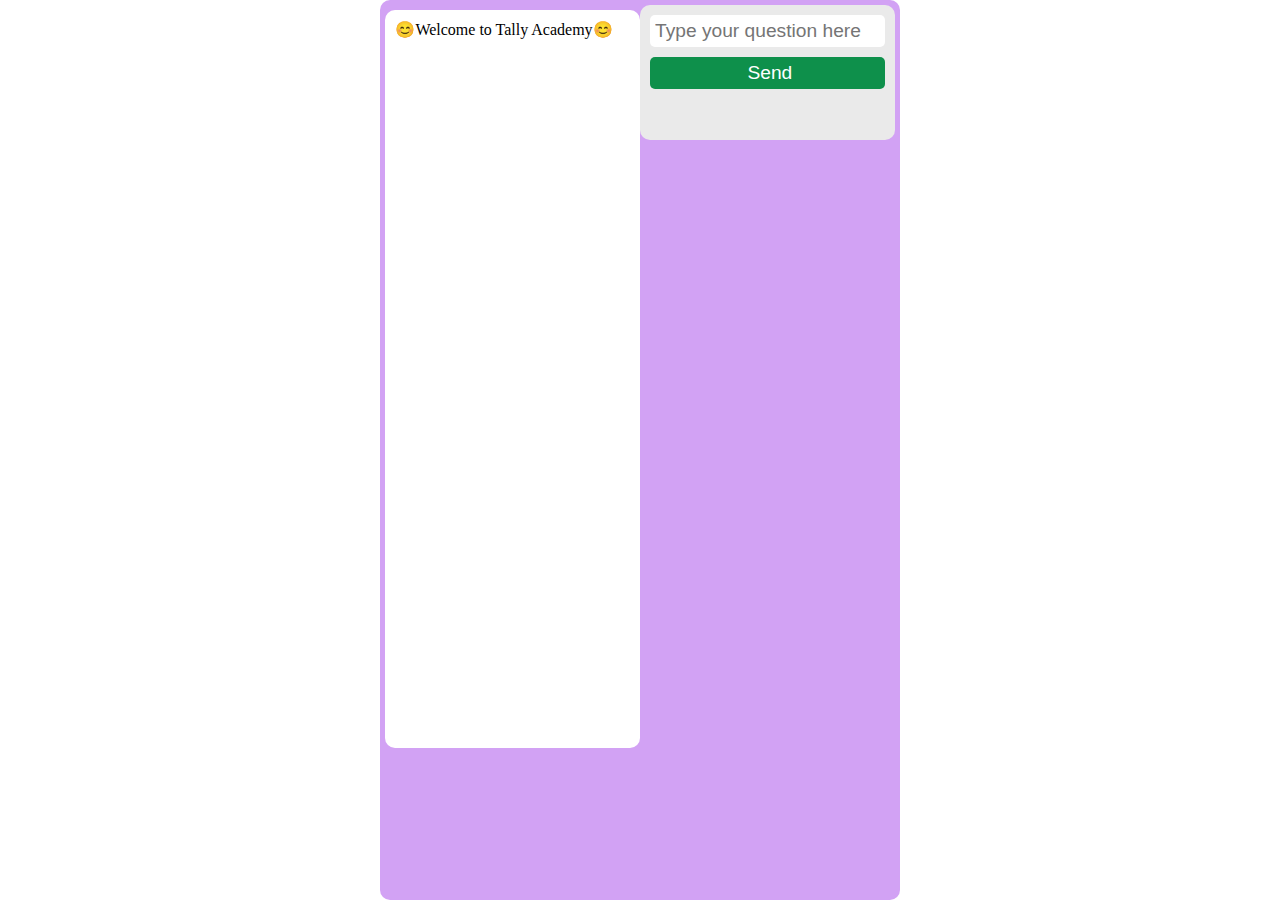
<file: frontend/save.html>
<!DOCTYPE html>
<html lang="en">
<head>
    <meta charset="UTF-8">
    <meta http-equiv="X-UA-Compatible" content="IE=edge">
    <meta name="viewport" content="width=device-width, initial-scale=1.0">
    <title>Admin🧑‍💻</title>
    <link rel="stylesheet" href="style.css">
</head>
<body>
    <main>
        <div class="info" id="info_box">
            <div class="tip"></div>
            <span class="page-title">
                😊Welcome to Tally Academy😊
            </span>
            
        </div>
        <div class="bottom_div">
            <form action="">
                <input id="response_box" type="text" placeholder="Type your question here" required>
                <div class="error" id="input_box_error"></div>
                <button id="save-btn" type="submit" class=" bg-color-success">Send</button>
            </form>
        </div>
    </main>
</body>
<script src="script.js"></script>
</html>
</file>
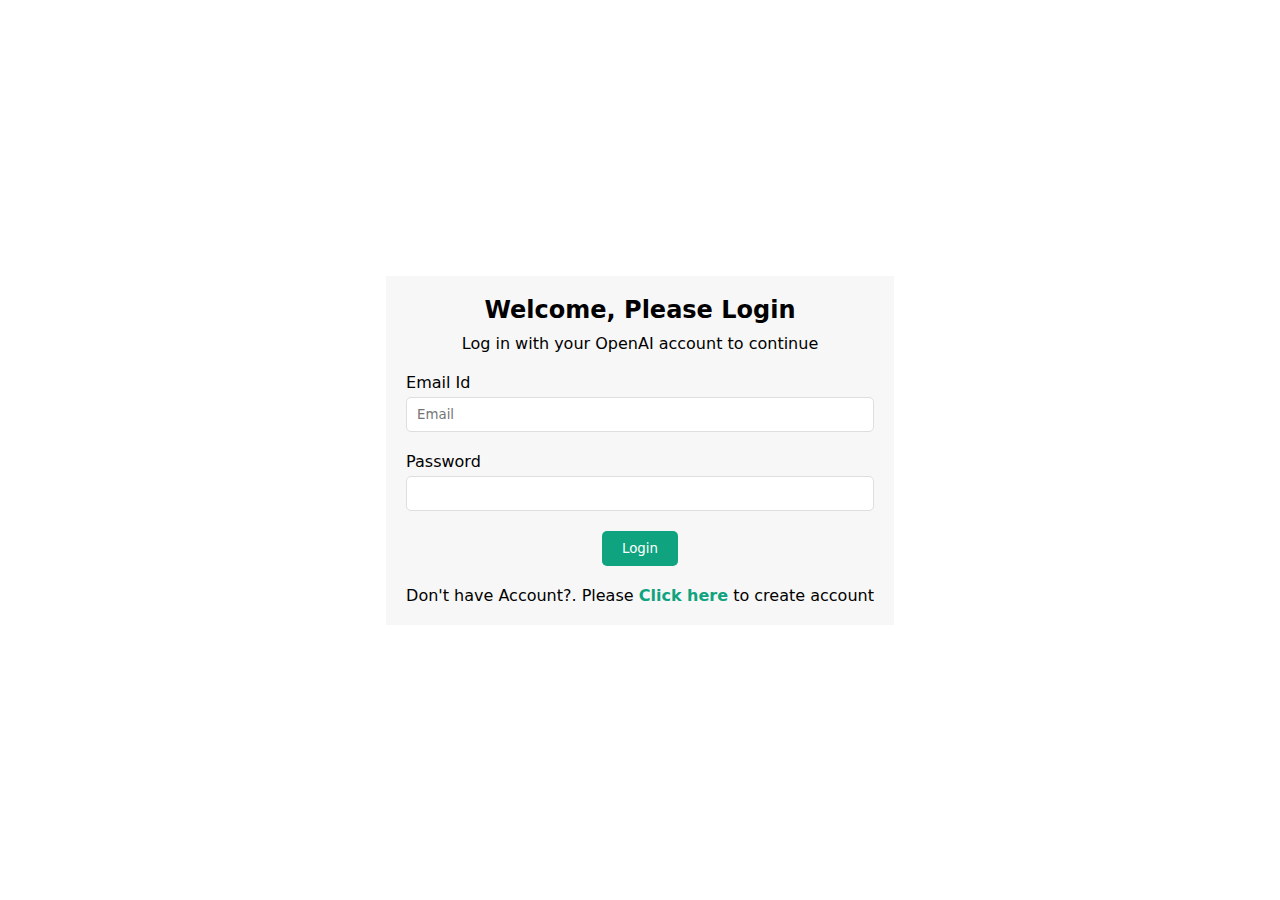
<file: frontend/authentication/login.html>
<!DOCTYPE html>
<html lang="en">
<head>
    <meta charset="UTF-8">
    <meta http-equiv="X-UA-Compatible" content="IE=edge">
    <meta name="viewport" content="width=device-width, initial-scale=1.0">
    <link rel="stylesheet" href="../authenticaion.css">
    <title>Login</title>
</head>
<body>
    <div class="authentication">
        <div id="login-form" class="form " >
            <div class="mb-3 centre-all item-column-centre">
                <h2 class="mb-2">Welcome, Please Login</h2>
                <p>Log in with your OpenAI account to continue</p>
            </div>
            <form >
                <div class="mb-3">
                    <label for="email">Email Id</label>
                    <input type="email" class="form-control" style="margin-top: 5px;" placeholder="Email" required>
                </div>
                <div class="mb-3">
                    <label for="password" class="mb-1">Password</label>
                    <input type="password" class="form-control" style="margin-top: 5px;" required>
                </div>  
                <div class="button-group item-column-centre">
                    <button class="btn mb-3">Login</button>
                    <p>Don't have Account?. Please <span id="register-link" class="link">Click here</span> to create account</p>
                </div>
            </form>
        </div>
        <div id="register-form" class="form " style="display: none;">
            <div class="mb-3 centre-all item-column-centre">
                <h1 class="mb-2">Create Your Account</h1>
                <p>Register with your Email Id to use Chat Bot</p>
            </div>
            <form  >
                <div class="mb-3">
                    <label for="name">Name</label>
                    <input type="text" id="name" class="form-control" style="margin-top: 5px;" placeholder="Name">
                </div>
                <div class="mb-3">
                    <label for="email">Email Id</label>
                    <input type="email" id="email" class="form-control" style="margin-top: 5px;" placeholder="Email">
                </div>
                <div class="mb-3">
                    <label for="password" class="mb-1">Password</label>
                    <input type="password" id="password" class="form-control" style="margin-top: 5px;">
                </div>  
                <div class="button-group item-column-centre">
                    <!-- <button class="btn">Login</button> -->
                    <button class="btn mb-3" id="register-btn" style="margin-left: 10px;">Signup</button>
                    <p>Already have Account?. The please <span id="login-link" class="link">Login</span> to continue</p>
                </div>
            </form>
        </div>
        
    </div>
<script src="../authenticaion.js"></script>
</body>
</html>
</file>
<file: frontend/style.css>
body{
    display: flex;
    justify-content: center;
}

*{
    margin: 0;
    padding: 0;
    box-sizing: border-box;
}

main{
    width: auto;
    height: 100vh;
    background-color: rgb(210, 162, 244);
    padding: 5px;
    border-radius: 10px;
    overflow-y: hidden;
    display: flex;
}

.info{
    width: inherit;
    height: 82vh;
    background-color: rgb(255, 255, 255);
    width: 100%;
    margin-bottom: 5px;
    margin-top: 5px;
    border-radius: 10px;
    padding: 10px;
    overflow: auto;
}

.history{
    width: inherit;
    height: 98vh;
    background-color: rgb(255, 255, 255);
    width: 250px;
    margin-bottom: 5px;
    margin-top: 5px;
    margin-right: 5px;
    border-radius: 10px;
    padding: 10px;
    overflow: auto;
}

.chat-area{
    min-width: 400px;
}

.sidebar-title{
    padding: 5px 10px;
    background-color: blueviolet;
    color: white;
    font-size: 1.3rem;
    border-radius: 5px;
}

.side-list{
    margin-top: 8px;
}

.list{
    list-style: none;
}

.list li{
    margin-top: 5px;
    padding: 5px 10px;
    border-radius: 2px;
    background-color: rgb(215, 172, 255);
    cursor: pointer;
}

.current-chat{
    background-color: rgb(139, 53, 220);
}

.input-error{
    border: 5px dotted red;
    background-color: rgb(255, 222, 222);
}

/* media query */

@media screen and (max-width:480px) {
    html{
        font-size: 0.8rem;
    }

    main{
        width:100%;
    }
}

.question-list{
    display: flex;
    justify-content: left;
}
.answer-list{
    display: flex;
    justify-content: right;
}

.message{
    padding: 5px 10px;
    border-radius: 10px;
    font-family: Verdana, Geneva, Tahoma, sans-serif;
    font-size: 1rem;
    margin-top: 10px;
    max-width: 250px;

}

.question-list-item{
    background-color: rgb(50, 50, 50);
    color: white;
}

.answer-list-item{
    background-color: rgb(208, 208, 208);
}

.bottom_div{
    height: 15vh;
   width: 100%;
   background-color: rgb(234, 234, 234);
   padding: 10px;
   border-radius: 10px;
}


input[type=text],textarea,button{
    width: 100%;
    height: 2rem;
    font-size: 1.2rem;
    outline: none;
    border: none;
    border-radius: 5px;
    padding-left: 5px;
}

.bg-color-primary{
    background-color: blueviolet;
}

.bg-color-success{
    background-color: rgb(14, 144, 75);
    color: white;
}

.text-primary{
    color: rgb(83, 18, 143);
}


.mt-2{
    margin-top: 5px;
}

/* =========font size style============= */

#page-title{
    display: block;
    font-size: 1.5rem;
    font-weight: bold;
    background-color: #3a3a3a;
    color: rgb(10, 221, 56);
    padding: 10px;
    border-radius: 10px;
    box-sizing: border-box;
}

#chat-form{
    display: none;
}

#chat-title{
    margin-top: 10px;
    background-color: rgb(226, 122, 240);
    width: 100%;
    border: 1px solid black;
}
/* =======error============ */

.error{
    color: rgb(214, 51, 51);
    font-size: 1.2rem;
    padding: 5px;
    width: 100%;position: relative;
    top: -100px;
}

.tip-left{
    background-color: blueviolet;
    padding: 10px;
    width: 20px;
    height: 20px;
    transform: rotate(80deg);
    position: relative;
    top: 15px;
    left: -5px;
    border-top-left-radius: 20px;
    border-top-right-radius: 20px;
    border-bottom-right-radius: 20px;



}

.tip-right{
    background-color: blueviolet;
    padding: 10px;
    width: 20px;
    height: 20px;
    transform: rotate(-80deg);
    position: relative;
    top: 15px;
    left: -5px;
    border-top-left-radius: 20px;
    border-top-right-radius: 20px;
    border-bottom-right-radius: 20px;
}
</file>
<file: frontend/authenticaion.css>
*{
    margin: 0;
    padding: 0;
    box-sizing: border-box;
    font-family: system-ui, -apple-system, BlinkMacSystemFont, 'Segoe UI', Roboto, Oxygen, Ubuntu, Cantarell, 'Open Sans', 'Helvetica Neue', sans-serif
}

body{
    display: flex;
    justify-content: center;
    align-items: center;
    height: 100vh;
}
.item-row-centre{
    display: flex;
    justify-content: center;
}

.authentication{
    background-color: #f7f7f7;
    padding: 20px;
    min-width: 350px;
    margin: auto;
}

.mb-3{
    margin-bottom: 20px;
}

.mb-2{
    margin-bottom: 10px;
}

.mb{
    margin-bottom: 5px;
}

.item-column-centre{
    display: flex;
    flex-direction: column;
    align-items: center;
}
.form-control{
    width: 100%;
    height: 35px;
    border: 1px solid rgb(222, 222, 222);
    border-radius: 5px;
    padding: 10px;
}

.hide{
    display: none;
}

.button-group{
    display: flex;
    align-items: center;
}

.btn{
    padding: 10px 20px;
    background-color: #10A37F;
    border: none;
    color: white;
    border-radius: 5px;
    cursor: pointer;
}

.link{
    color: #10A37F;
    font-weight: bold;
    cursor: pointer;
}
</file>
